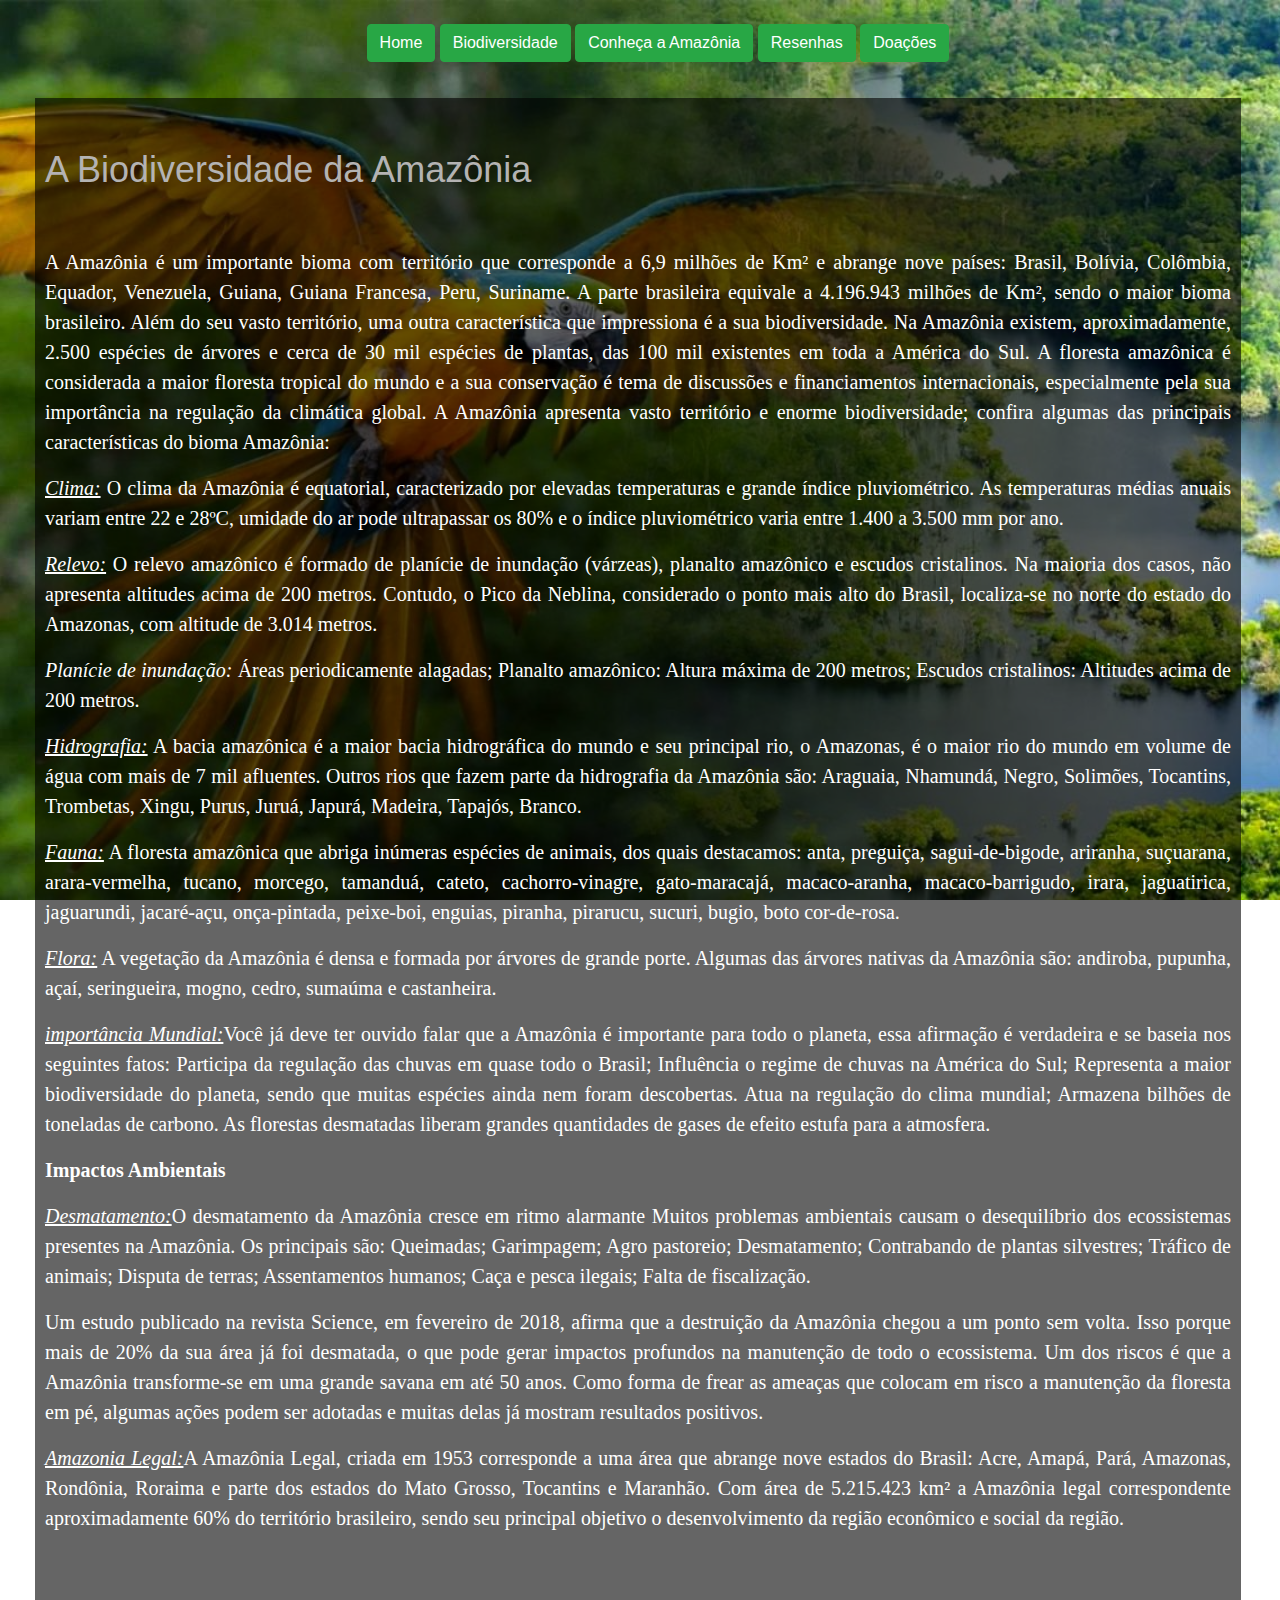
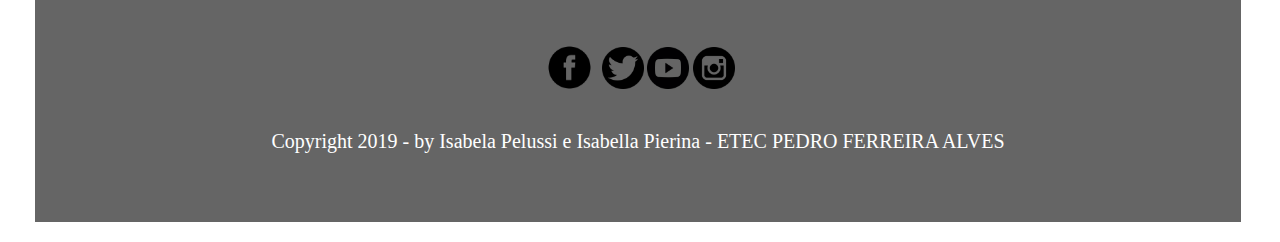
<file: bio.html>
<!DOCTYPE html>
<html lang="pt-BR">
<head>
    <meta charset="UTF-8">
    <meta name="viewport" content="width=device-width, initial-scale=1.0">
    <link href= "css/bootstrap.min.css" rel="stylesheet">
    <link rel="shortcut icon" href="imagens/icon.png" type="image/x-icon" />
    <link rel="stylesheet" href="format/bio.css">
    <title>SAVE AMAZÔNIA</title>
</head>
<body background="imagens/img2.jpg" class="responsive">
        <div class="row">
        <div class="col-2"></div>
        <div class="col-8">
        </br>
            <ul>
                <a class="btn btn-success" role="button" href="index.html"> Home</a>
                <a class="btn btn-success" role="button" href="bio.html"> Biodiversidade</a>
                <a class="btn btn-success" role="button" href="fotos.html"> Conheça a Amazônia</a>
                <a class="btn btn-success" role="button" href="videos.html"> Resenhas</a>
                <a class="btn btn-success" role="button" href="fale.html"> Doações</a>
            </ul>
    </div>
    <div class="col-2"></div>
    <main>
     <h1> A Biodiversidade da Amazônia </h1>   
    </br>
</br>
<p>
    A Amazônia é um importante bioma com território que corresponde a 6,9 milhões de Km² e abrange nove países: Brasil, Bolívia, Colômbia, Equador, Venezuela, Guiana, Guiana Francesa, Peru, Suriname. A parte brasileira equivale a 4.196.943 milhões de Km²,
    sendo o maior bioma brasileiro. Além do seu vasto território, uma outra característica que impressiona é a sua biodiversidade. Na Amazônia existem, aproximadamente, 2.500 espécies de árvores e cerca de 30 mil espécies de plantas, das 100
    mil existentes em toda a América do Sul. A floresta amazônica é considerada a maior floresta tropical do mundo e a sua conservação é tema de discussões e financiamentos internacionais, especialmente pela sua importância na regulação da
    climática global. A Amazônia apresenta vasto território e enorme biodiversidade; confira algumas das principais características do bioma Amazônia:
</p>
<p>
    <ins><em>Clima:</em></ins> O clima da Amazônia é equatorial, caracterizado por elevadas temperaturas e grande índice pluviométrico. As temperaturas médias anuais variam entre 22 e 28ºC, umidade do ar pode ultrapassar os 80% e o índice
    pluviométrico varia entre 1.400 a 3.500 mm por ano.
</p>
<p>
    <ins><em>Relevo:</em></ins> O relevo amazônico é formado de planície de inundação (várzeas), planalto amazônico e escudos cristalinos. Na maioria dos casos, não apresenta altitudes acima de 200 metros. Contudo, o Pico da Neblina, considerado
    o ponto mais alto do Brasil, localiza-se no norte do estado do Amazonas, com altitude de 3.014 metros.
</p>
<p>
    <em>Planície de inundação:</em> Áreas periodicamente alagadas; Planalto amazônico: Altura máxima de 200 metros; Escudos cristalinos: Altitudes acima de 200 metros.
</p>
<p>
    <ins><em>Hidrografia:</em></ins> A bacia amazônica é a maior bacia hidrográfica do mundo e seu principal rio, o Amazonas, é o maior rio do mundo em volume de água com mais de 7 mil afluentes. Outros rios que fazem parte da hidrografia
    da Amazônia são: Araguaia, Nhamundá, Negro, Solimões, Tocantins, Trombetas, Xingu, Purus, Juruá, Japurá, Madeira, Tapajós, Branco.
</p>
<p>
    <ins><em>Fauna:</em></ins> A floresta amazônica que abriga inúmeras espécies de animais, dos quais destacamos: anta, preguiça, sagui-de-bigode, ariranha, suçuarana, arara-vermelha, tucano, morcego, tamanduá, cateto, cachorro-vinagre, gato-maracajá,
    macaco-aranha, macaco-barrigudo, irara, jaguatirica, jaguarundi, jacaré-açu, onça-pintada, peixe-boi, enguias, piranha, pirarucu, sucuri, bugio, boto cor-de-rosa.
</p>
<p>
    <ins><em>Flora:</em></ins> A vegetação da Amazônia é densa e formada por árvores de grande porte. Algumas das árvores nativas da Amazônia são: andiroba, pupunha, açaí, seringueira, mogno, cedro, sumaúma e castanheira.
</p>
<p>
    <ins><em>importância Mundial:</em></ins>Você já deve ter ouvido falar que a Amazônia é importante para todo o planeta, essa afirmação é verdadeira e se baseia nos seguintes fatos: Participa da regulação das chuvas em quase todo o Brasil;
    Influência o regime de chuvas na América do Sul; Representa a maior biodiversidade do planeta, sendo que muitas espécies ainda nem foram descobertas. Atua na regulação do clima mundial; Armazena bilhões de toneladas de carbono. As florestas
    desmatadas liberam grandes quantidades de gases de efeito estufa para a atmosfera.
</p>
<p>
    <strong>Impactos Ambientais</strong>
</p>
<p>
    <ins><em>Desmatamento:</em></ins>O desmatamento da Amazônia cresce em ritmo alarmante Muitos problemas ambientais causam o desequilíbrio dos ecossistemas presentes na Amazônia. Os principais são: Queimadas; Garimpagem; Agro pastoreio;
    Desmatamento; Contrabando de plantas silvestres; Tráfico de animais; Disputa de terras; Assentamentos humanos; Caça e pesca ilegais; Falta de fiscalização.
</p>
<p>
    Um estudo publicado na revista Science, em fevereiro de 2018, afirma que a destruição da Amazônia chegou a um ponto sem volta. Isso porque mais de 20% da sua área já foi desmatada, o que pode gerar impactos profundos na manutenção de todo o ecossistema.
    Um dos riscos é que a Amazônia transforme-se em uma grande savana em até 50 anos. Como forma de frear as ameaças que colocam em risco a manutenção da floresta em pé, algumas ações podem ser adotadas e muitas delas já mostram resultados
    positivos.

</p>
<p>
    <ins><em>Amazonia Legal:</em></ins>A Amazônia Legal, criada em 1953 corresponde a uma área que abrange nove estados do Brasil: Acre, Amapá, Pará, Amazonas, Rondônia, Roraima e parte dos estados do Mato Grosso, Tocantins e Maranhão. Com
    área de 5.215.423 km² a Amazônia legal correspondente aproximadamente 60% do território brasileiro, sendo seu principal objetivo o desenvolvimento da região econômico e social da região.

</p>

                
<div class = "container">           
    <footer id="rodape"><br/><br/><br/><br/>
        <div class="row2">
            <div class="column2">
                <a href="https://www.facebook.com/GreenpeaceBrasil/"><img src="imagens/logof.png" alt="logo facebook" style="width:57px;height:57px;"></a>
                <a href="https://twitter.com/greenpeacebr"><img src="imagens/logot.png" alt="logo twitter" style="width:42px;height:42px;"></a>
                <a href="https://www.youtube.com/user/greenbr"><img src="imagens/logoy.png" alt="logo youtube" style="width:42px;height:42px;"></a>
                <a href="https://www.instagram.com/greenpeacebrasil/"><img src="imagens/logoi.png" alt="logo instagram" style="width:42px;height:42px;"></a>
            </div>
        </div>
        <br/>
        <p style="text-align: center;">Copyright 2019 - by Isabela Pelussi e Isabella Pierina - ETEC PEDRO FERREIRA ALVES<br/></p>
        </footer>
        </div>
</body>
</html>
</file>
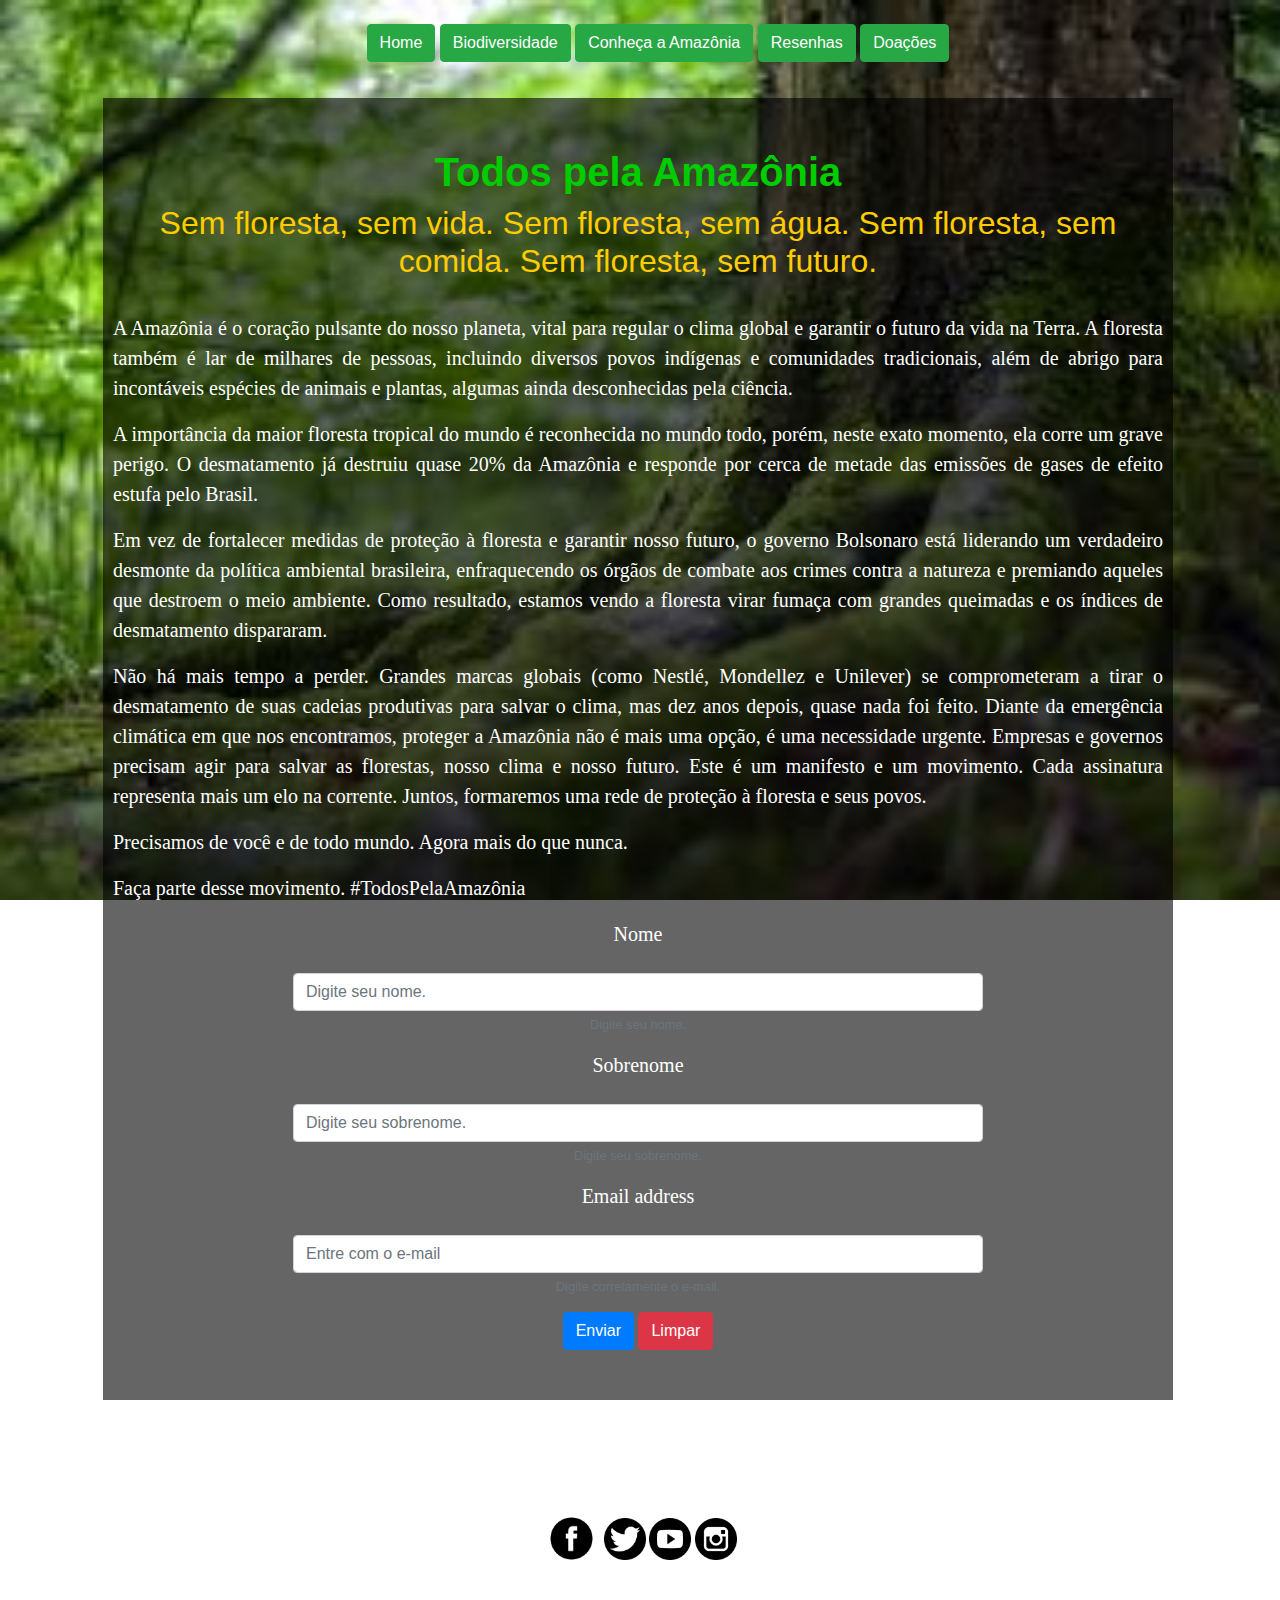
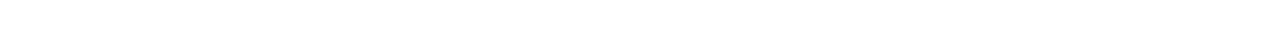
<file: fale.html>
<!DOCTYPE html>
<html lang="pt-BR">

<head>
    <meta charset="UTF-8">
    <meta name="viewport" content="width=device-width, initial-scale=1.0">
    <link href="css/bootstrap.min.css" rel="stylesheet">
    <link href="imagens/icon.png" rel="shortcut icon" type="image/x-icon" />
    <link rel="stylesheet" href="format/bio.css">
    <link rel="stylesheet" href="format/fale.css">
    <title>SAVE AMAZÔNIA</title>
</head>

<body background="imagens/fundo.jpg" class="responsive">
    <div class="container">
        <div class="row">
            <div class="col-2" background-color="#00FF66"></div>
            <div class="col-8">
                </br>
                <ul>
                    <a class="btn btn-success" role="button" href="index.html"> Home</a>
                    <a class="btn btn-success" role="button" href="bio.html"> Biodiversidade</a>
                    <a class="btn btn-success" role="button" href="fotos.html"> Conheça a Amazônia</a>
                    <a class="btn btn-success" role="button" href="videos.html"> Resenhas</a>
                    <a class="btn btn-success" role="button" href="fale.html"> Doações</a>
                </ul>
            </div>
            <div class="col-2"></div>
        </div>
    </div>
    <div class="container">
        <main>
            <h1 class="manifesto font-weight-bold">Todos pela Amazônia</h1>
            <h2 class="txt">Sem floresta, sem vida. Sem floresta, sem água. Sem floresta, sem comida. Sem floresta, sem futuro.</h2>
            </br>
            <p>A Amazônia é o coração pulsante do nosso planeta, vital para regular o clima global e garantir o futuro da vida na Terra. A floresta também é lar de milhares de pessoas, incluindo diversos povos indígenas e comunidades tradicionais, além de
                abrigo para incontáveis espécies de animais e plantas, algumas ainda desconhecidas pela ciência.</p>
            <p>A importância da maior floresta tropical do mundo é reconhecida no mundo todo, porém, neste exato momento, ela corre um grave perigo. O desmatamento já destruiu quase 20% da Amazônia e responde por cerca de metade das emissões de gases de
                efeito estufa pelo Brasil.</p>
            <p>Em vez de fortalecer medidas de proteção à floresta e garantir nosso futuro, o governo Bolsonaro está liderando um verdadeiro desmonte da política ambiental brasileira, enfraquecendo os órgãos de combate aos crimes contra a natureza e premiando
                aqueles que destroem o meio ambiente. Como resultado, estamos vendo a floresta virar fumaça com grandes queimadas e os índices de desmatamento dispararam.</p>
            <p>Não há mais tempo a perder. Grandes marcas globais (como Nestlé, Mondellez e Unilever) se comprometeram a tirar o desmatamento de suas cadeias produtivas para salvar o clima, mas dez anos depois, quase nada foi feito. Diante da emergência
                climática em que nos encontramos, proteger a Amazônia não é mais uma opção, é uma necessidade urgente. Empresas e governos precisam agir para salvar as florestas, nosso clima e nosso futuro. Este é um manifesto e um movimento. Cada assinatura
                representa mais um elo na corrente. Juntos, formaremos uma rede de proteção à floresta e seus povos.</p>
            <p>Precisamos de você e de todo mundo. Agora mais do que nunca.</p>
            <p>Faça parte desse movimento. #TodosPelaAmazônia</p>

            <form>
                <div class="row">
                    <div class="col-2"></div>
                    <div class="col-8">
                        <div class="form-group">
                            <label for="nome"><p>Nome</p></label>
                            <input type="txt" class="form-control" id="nome" aria-describedby="nomeHelp" placeholder="Digite seu nome.">
                            <small id="nomeHelp" class="form-text text-muted">Digite seu nome.</small>
                        </div>
                    </div>
                    <div class="col-2"></div>
                </div>
                <div class="row">
                    <div class="col-2"></div>
                    <div class="col-8">
                        <div class="form-group">
                            <label for="nome"><p>Sobrenome</p></label>
                            <input type="txt" class="form-control" id="sobrenome" aria-describedby="nomeHelp" placeholder="Digite seu sobrenome.">
                            <small id="nome1Help" class="form-text text-muted">Digite seu sobrenome.</small>
                        </div>
                    </div>
                </div>
                <div class="col-2"></div>
                <div class="row">
                    <div class="col-2"></div>
                    <div class="col-8">
                        <div class="form-group">
                            <label for="email"><p>Email address</p></label>
                            <input type="email" class="form-control" id="email" aria-describedby="emailHelp" placeholder="Entre com o e-mail">
                            <small id="emailHelp" class="form-text text-muted">Digite corretamente o e-mail.</small>
                        </div>
                    </div>
                    <div class="col-2"></div>
                </div>
                <div class="row">
                    <div class="col-2"></div>
                    <div class="col-8">
                        <button class="btn btn-primary" type="submit">Enviar</button>
                        <button class="btn btn-danger" type="reset">Limpar</button>
                    </div>
                    <div class="col-2"></div>
                </div>
            </form>
    </div>


    <div class="container">
        <footer id="rodape"><br/><br/><br/><br/>
            <div class="row2">
                <div class="column2">
                    <a href="https://www.facebook.com/GreenpeaceBrasil/"><img src="imagens/logof.png" alt="logo facebook" style="width:57px;height:57px;"></a>
                    <a href="https://twitter.com/greenpeacebr"><img src="imagens/logot.png" alt="logo twitter" style="width:42px;height:42px;"></a>
                    <a href="https://www.youtube.com/user/greenbr"><img src="imagens/logoy.png" alt="logo youtube" style="width:42px;height:42px;"></a>
                    <a href="https://www.instagram.com/greenpeacebrasil/"><img src="imagens/logoi.png" alt="logo instagram" style="width:42px;height:42px;"></a>
                </div>
            </div>
            <br/>
            <p style="text-align: center;">Copyright 2019 - by Isabela Pelussi e Isabella Pierina - ETEC PEDRO FERREIRA ALVES<br/></p>
        </footer>
    </div>
</body>

</html>
</file>
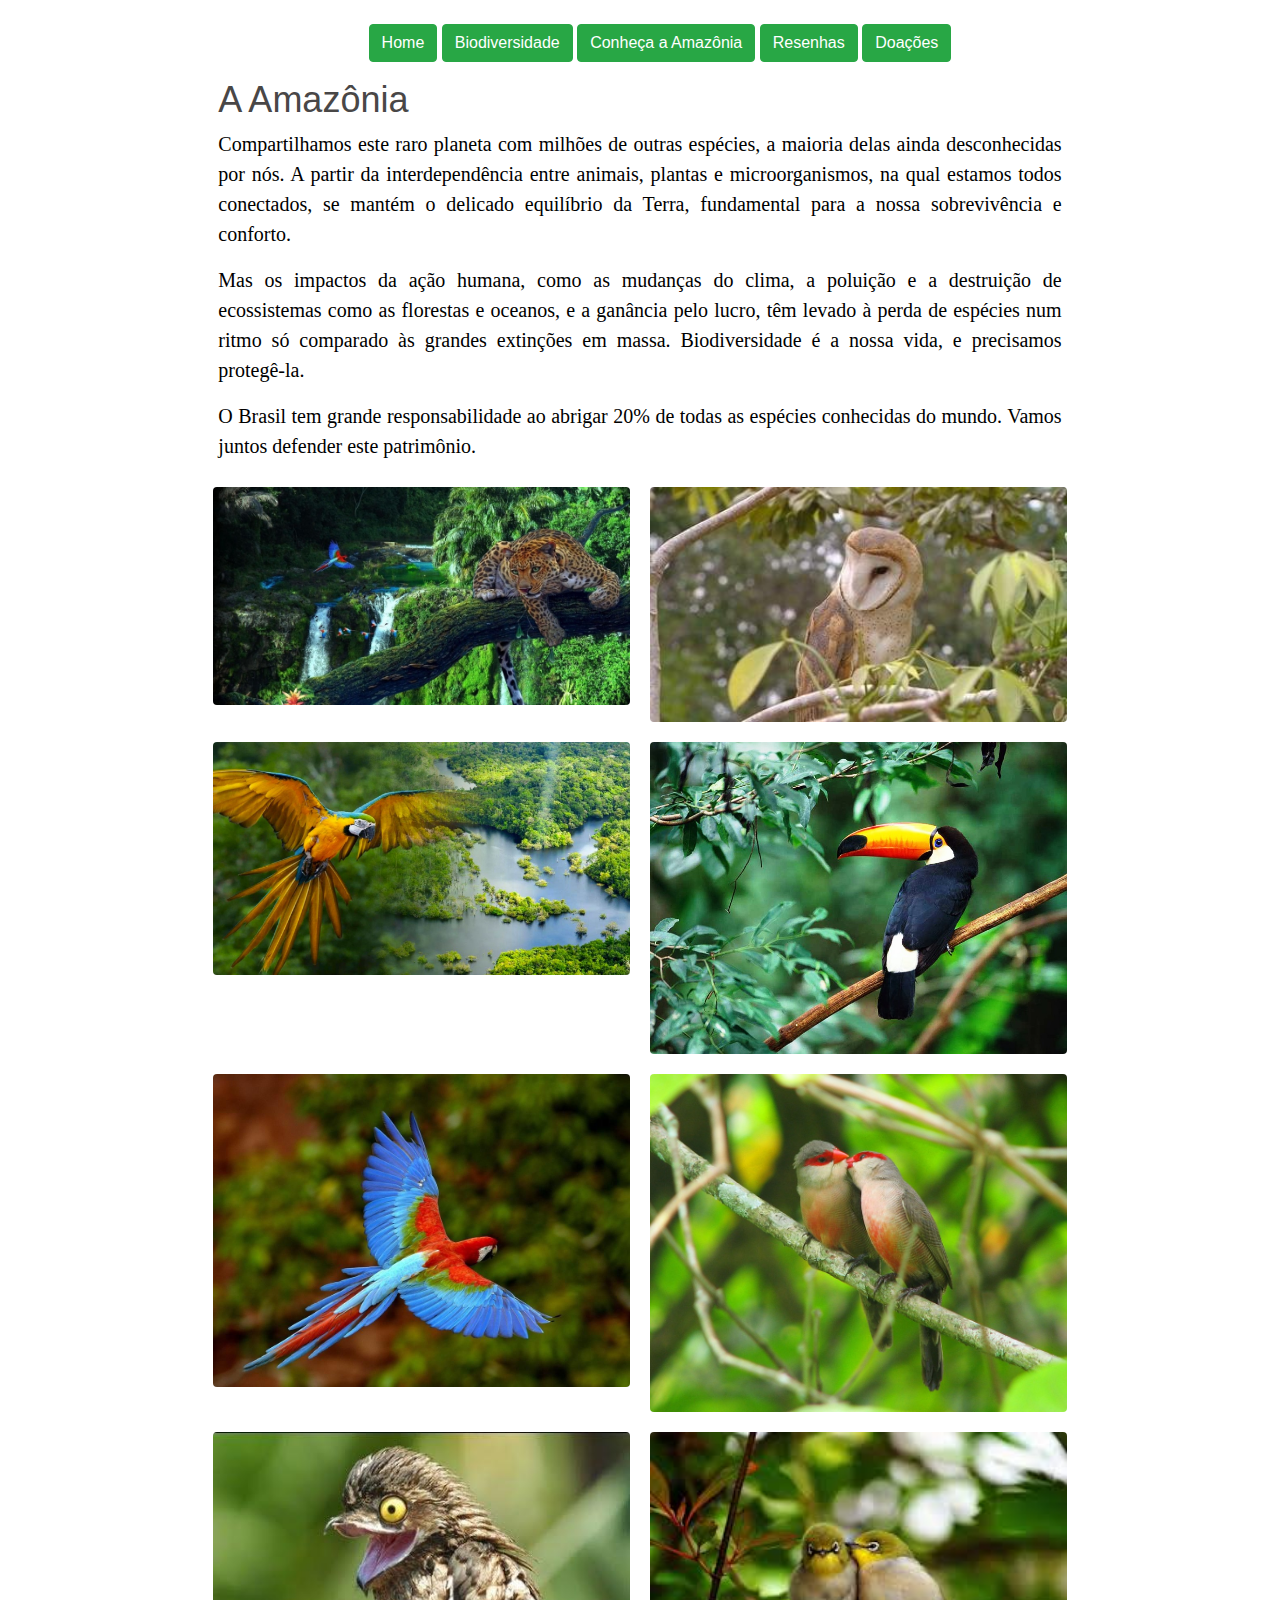
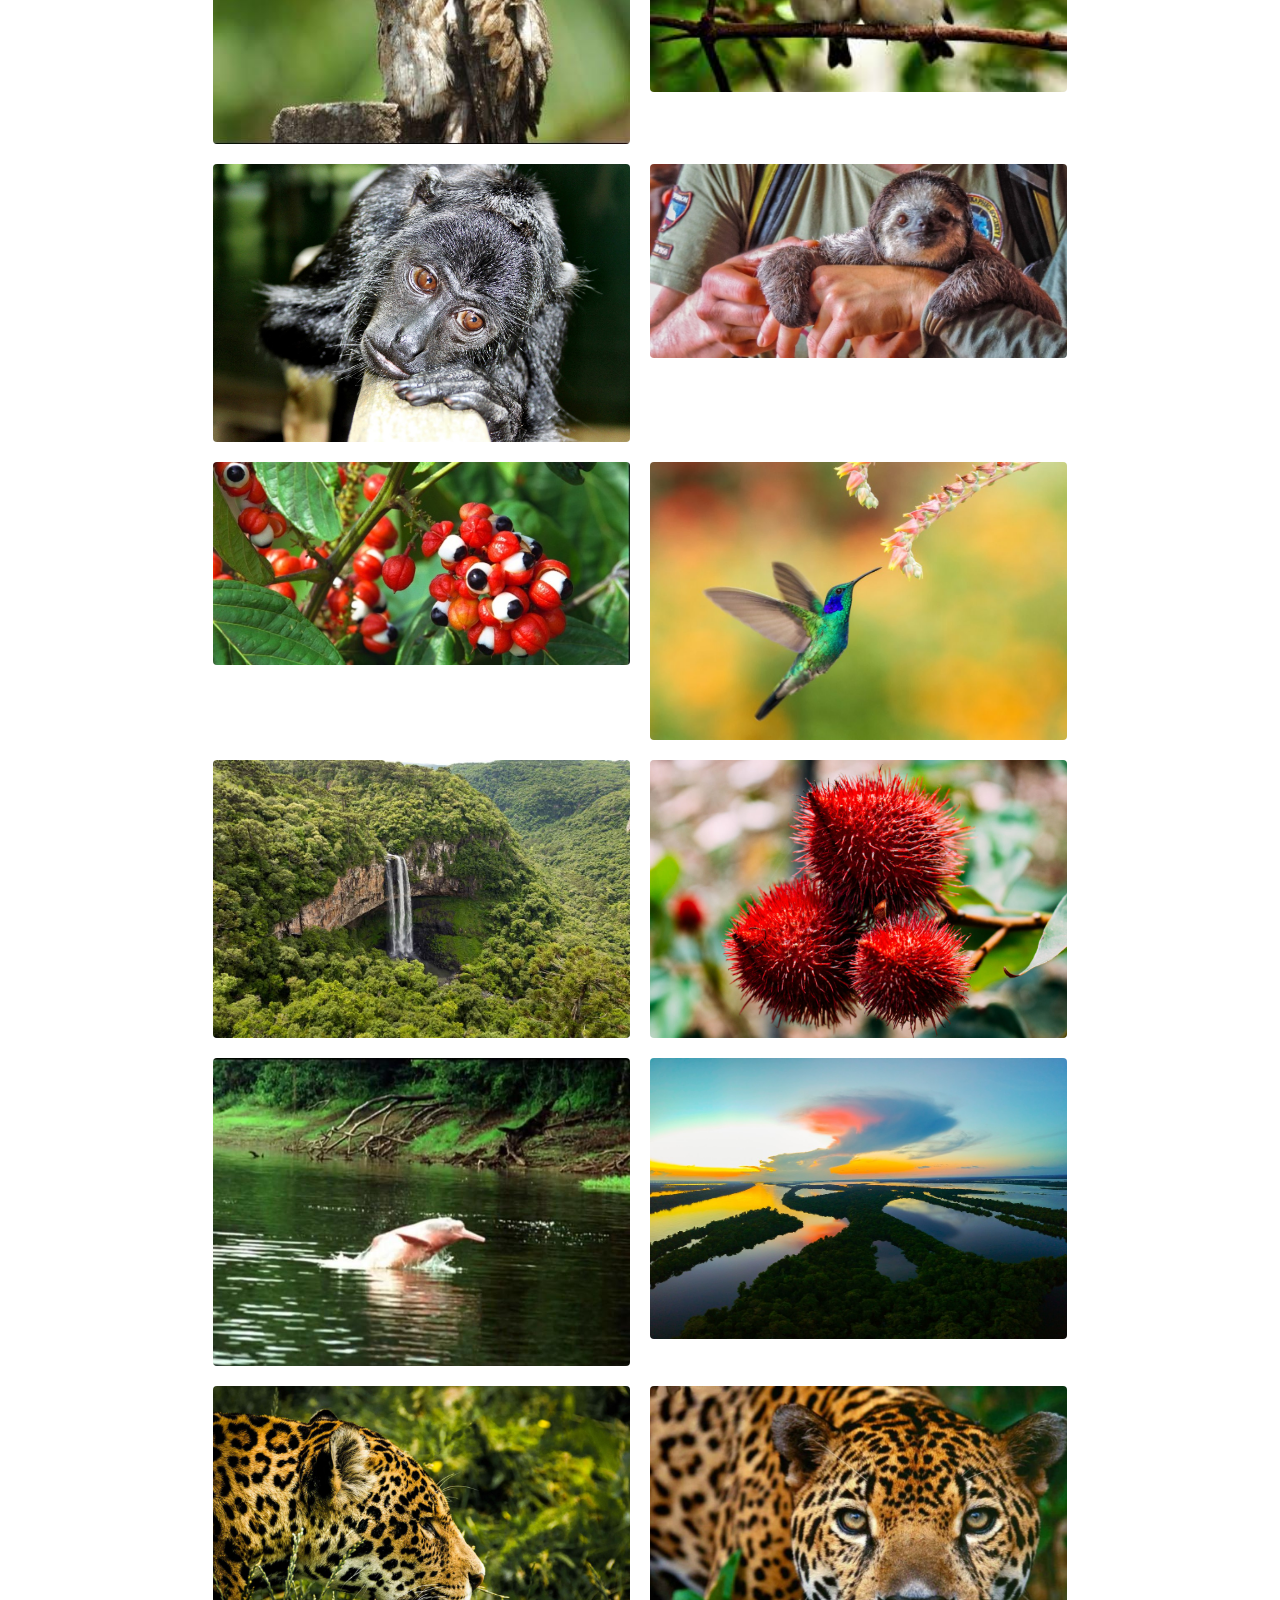
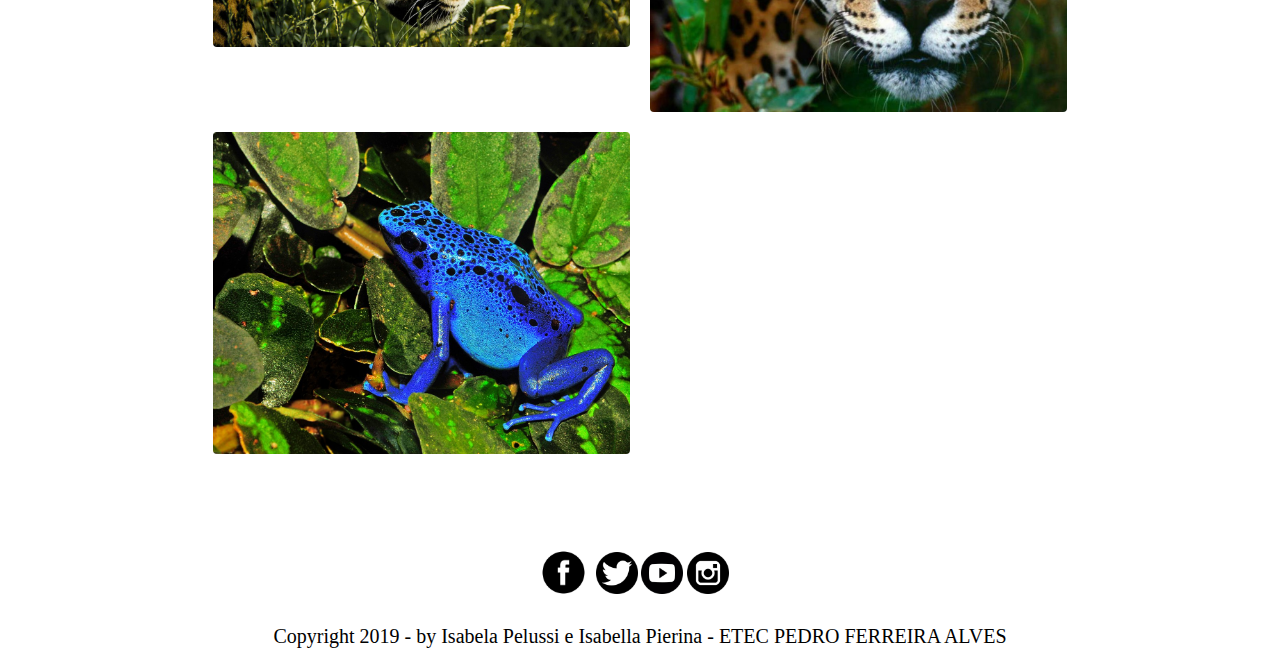
<file: fotos.html>
<!DOCTYPE html>
<html lang="pt-BR">
<head>
    <meta charset="UTF-8">
    <meta name="viewport" content="width=device-width, initial-scale=1.0">
    <link href= "css/bootstrap.min.css" rel="stylesheet">
    <link rel="shortcut icon" href="imagens/icon.png" type="image/x-icon" />
    <link rel="stylesheet" href="format/fotos.css" type="text/css">

    <title>SAVE AMAZÔNIA</title>
</head>
<body>

    <div class="row">
        <div class="col-2" background-color="#00FF66"></div>
        <div class="col-8">
          </br>
            <ul>
                <a class="btn btn-success" role="button" href="index.html"> Home</a>
                <a class="btn btn-success" role="button" href="bio.html"> Biodiversidade</a>
                <a class="btn btn-success" role="button" href="fotos.html"> Conheça a Amazônia</a>
                <a class="btn btn-success" role="button" href="videos.html"> Resenhas</a>
                <a class="btn btn-success" role="button" href="fale.html"> Doações</a>
            </ul>
            <h1>A Amazônia</h1>
            <p>Compartilhamos este raro planeta com milhões de outras espécies, 
              a maioria delas ainda desconhecidas por nós. A partir da interdependência entre animais, 
              plantas e microorganismos, na qual estamos todos conectados, 
              se mantém o delicado equilíbrio da Terra, fundamental para a nossa sobrevivência e conforto.</p>
            <p>Mas os impactos da ação humana, como as mudanças do clima, 
              a poluição e a destruição de ecossistemas como as florestas e oceanos, 
              e a ganância pelo lucro, têm levado à perda de espécies num ritmo só comparado às 
              grandes extinções em massa. Biodiversidade é a nossa vida, e precisamos protegê-la.</p>
            <p>O Brasil tem grande responsabilidade ao abrigar 20% de todas as espécies conhecidas do mundo. 
              Vamos juntos defender este patrimônio.</p>
    
<div class="row">
  <div class="column">
    <img src="imagens/img1.jpg" alt="Onça" class= "rounded float-left" onclick="openModal();currentSlide(1)" class="hover-shadow" style="width:100%">
  </div>

  <div class="column">
    <img src="imagens/img17.jpg" alt="Coruja" class= "rounded float-left" onclick="openModal();currentSlide(2)" class="hover-shadow" style="width:100%">
  </div>

  <div class="column">
    <img src="imagens/img2.jpg" alt="Pássaro" class= "rounded float-left" onclick="openModal();currentSlide(3)" class="hover-shadow" style="width:100%">
  </div>

  <div class="column">
    <img src="imagens/img18.jpg" alt="Preguiça" class= "rounded float-left" onclick="openModal();currentSlide(4)" class="hover-shadow" style="width:100%">
  </div>

  <div class="column">
    <img src="imagens/img15.jpg" alt="Macacos" class= "rounded float-left" onclick="openModal();currentSlide(5)" class="hover-shadow" style="width:100%">
  </div>

  <div class="column">
    <img src="imagens/img19.jpg" alt="Snow" class= "rounded float-left" onclick="openModal();currentSlide(6)" class="hover-shadow" style="width:100%">
  </div>

  <div class="column">
    <img src="imagens/img24.jpg" alt="Snow" class= "rounded float-left" onclick="openModal();currentSlide(7)" class="hover-shadow" style="width:100%">
  </div>

  <div class="column">
    <img src="imagens/img20.jpg" alt="Snow" class= "rounded float-left" onclick="openModal();currntSlide(8)" class="hover-shadow" style="width:100%">
  </div>

  <div class="column">
    <img src="imagens/img23.jpg" alt="Snow" class= "rounded float-left" onclick="openModal();currentSlide(9)" class="hover-shadow" style="width:100%">
  </div>

  <div class="column">
    <img src="imagens/img14.jpg" alt="Snow" class= "rounded float-left" onclick="openModal();currentSlide(10)" class="hover-shadow" style="width:100%">
  </div>

  <div class="column">
    <img src="imagens/img8.jpg" alt="Snow" class= "rounded float-left" onclick="openModal();currentSlide(11)" class="hover-shadow" style="width:100%">
  </div>

  <div class="column">
    <img src="imagens/img16.jpg" alt="Snow" class= "rounded float-left" onclick="openModal();currentSlide(12)" class="hover-shadow" style="width:100%">
  </div>

  <div class="column">
    <img src="imagens/capa1.jpg" alt="Snow" class= "rounded float-left" onclick="openModal();currentSlide(13)" class="hover-shadow" style="width:100%">
  </div>

  <div class="column">
    <img src="imagens/img26.jpg" alt="Snow" class= "rounded float-left" onclick="openModal();currentSlide(14)" class="hover-shadow" style="width:100%">
  </div>

  <div class="column">
    <img src="imagens/boto.jpg" alt="Snow" class= "rounded float-left"  onclick="openModal();currentSlide(15)" class="hover-shadow" style="width:100%">
  </div>

  <div class="column">
    <img src="imagens/capa2.jpg" alt="Snow" class= "rounded float-left" onclick="openModal();currentSlide(16)" class="hover-shadow" style="width:100%">
  </div>

  <div class="column">
    <img src="imagens/bio.jpg" alt="Snow" class= "rounded float-left" onclick="openModal();currentSlide(17)" class="hover-shadow" style="width:100%">
  </div>

  <div class="column">
    <img src="imagens/capa3.jpg" alt="Snow" class= "rounded float-left" onclick="openModal();currentSlide(18)" class="hover-shadow" style="width:100%">
  </div>

  <div class="column">
    <img src="imagens/capa4.jpg" alt="Snow" class= "rounded float-left" onclick="openModal();currentSlide(19)" class="hover-shadow" style="width:100%">
  </div>

</div>
</div>
<div class="col-2"></div>
</div>

<div id="myModal" class="modal">
<span class="close cursor" onclick="closeModal()">&times;</span>
<div class="modal-content">
              
  <div class="mySlides">
    <div class="numbertext">1 / 19</div>
    <img src="imagens/img1.jpg" style="width:100%">
  </div>
              
  <div class="mySlides">
    <div class="numbertext">2 / 19</div>
    <img src="imagens/img17.jpg" style="width:100%">
  </div>
              
  <div class="mySlides">
    <div class="numbertext">3 / 19</div>
    <img src="imagens/img2.jpg" style="width:100%">
  </div>
              
  <div class="mySlides">
    <div class="numbertext">4 / 19</div>
    <img src="imagens/img18.jpg" style="width:100%">
  </div>

  <div class="mySlides">
    <div class="numbertext">5 / 19</div>
    <img src="imagens/img15.jpg" style="width:100%">
  </div>
                  
  <div class="mySlides">
    <div class="numbertext">6 / 19</div>
    <img src="imagens/img19.jpg" style="width:100%">
  </div>
                  
  <div class="mySlides">
    <div class="numbertext">7 / 19</div>
    <img src="imagens/img24.jpg" style="width:100%">
  </div>
                  
  <div class="mySlides">
    <div class="numbertext">8 / 19</div>
    <img src="imagens/img20.jpg" style="width:100%">
  </div>

  <div class="mySlides">
    <div class="numbertext">9 / 19</div>
    <img src="imagens/img23.jpg" style="width:100%">
  </div>
                      
  <div class="mySlides">
    <div class="numbertext">10 / 19</div>
    <img src="imagens/img14.jpg" style="width:100%">
  </div>
                      
  <div class="mySlides">
    <div class="numbertext">11 / 19</div>
    <img src="imagens/img8.jpg" style="width:100%">
  </div>
                      
  <div class="mySlides">
    <div class="numbertext">12 / 19</div>
    <img src="imagens/img16.jpg" style="width:100%">
  </div>

  <div class="mySlides">
    <div class="numbertext">13 / 19</div>
    <img src="imagens/capa1.jpg" style="width:100%">
  </div>
                          
  <div class="mySlides">
    <div class="numbertext">14 / 19</div>
    <img src="imagens/img26.jpg" style="width:100%">
  </div>
                          
  <div class="mySlides">
    <div class="numbertext">15 /19</div>
    <img src="imagens/boto.jpg" style="width:100%">
  </div>
                          
  <div class="mySlides">
    <div class="numbertext">16 /19</div>
    <img src="imagens/capa2.jpg" style="width:100%">
  </div>

  <div class="mySlides">
    <div class="numbertext">17 / 19</div>
    <img src="imagens/bio.jpg" style="width:100%">
  </div>
                              
  <div class="mySlides">
    <div class="numbertext">18 / 19</div>
    <img src="imagens/capa3.jpg" style="width:100%">
  </div>
                              
  <div class="mySlides">
    <div class="numbertext">19 /19 </div>
    <img src="imagens/capa4.jpg" style="width:100%">
  </div>

</div>
<a class="prev" onclick="plusSlides(-1)">❮</a>
<a class="next" onclick="plusSlides(1)">❯</a>
</div>

<script>
        // Open the Modal
        function openModal() {
          document.getElementById("myModal").style.display = "block";
        }
        
        // Close the Modal
        function closeModal() {
          document.getElementById("myModal").style.display = "none";
        }
        
        var slideIndex = 1;
        showSlides(slideIndex);
        
        // Next/previous controls
        function plusSlides(n) {
          showSlides(slideIndex += n);
        }
        
        // Thumbnail image controls
        function currentSlide(n) {
          showSlides(slideIndex = n);
        }
        
        function showSlides(n) {
          var i;
          var slides = document.getElementsByClassName("mySlides");
          var dots = document.getElementsByClassName("demo");
          var captionText = document.getElementById("caption");
          if (n > slides.length) {slideIndex = 1}
          if (n < 1) {slideIndex = slides.length}
          for (i = 0; i < slides.length; i++) {
            slides[i].style.display = "none";
          }
          for (i = 0; i < dots.length; i++) {
            dots[i].className = dots[i].className.replace(" active", "");
          }
          slides[slideIndex-1].style.display = "block";
          dots[slideIndex-1].className += " active";
          captionText.innerHTML = dots[slideIndex-1].alt;
        }
        </script>
                              
<div class = "container">           
<footer id="rodape"><br/><br/><br/><br/>
  <div class="row2">
     <div class="column2">
      <a href="https://www.facebook.com/GreenpeaceBrasil/"><img src="imagens/logof.png" alt="logo facebook" style="width:57px;height:57px;"></a>
      <a href="https://twitter.com/greenpeacebr"><img src="imagens/logot.png" alt="logo twitter" style="width:42px;height:42px;"></a>
      <a href="https://www.youtube.com/user/greenbr"><img src="imagens/logoy.png" alt="logo youtube" style="width:42px;height:42px;"></a>
      <a href="https://www.instagram.com/greenpeacebrasil/"><img src="imagens/logoi.png" alt="logo instagram" style="width:42px;height:42px;"></a>
      </div>
  </div>
  <br/>
  <p style="text-align: center;">Copyright 2019 - by Isabela Pelussi e Isabella Pierina - ETEC PEDRO FERREIRA ALVES<br/></p>
</footer>
</div>
</body>
</html>
</file>
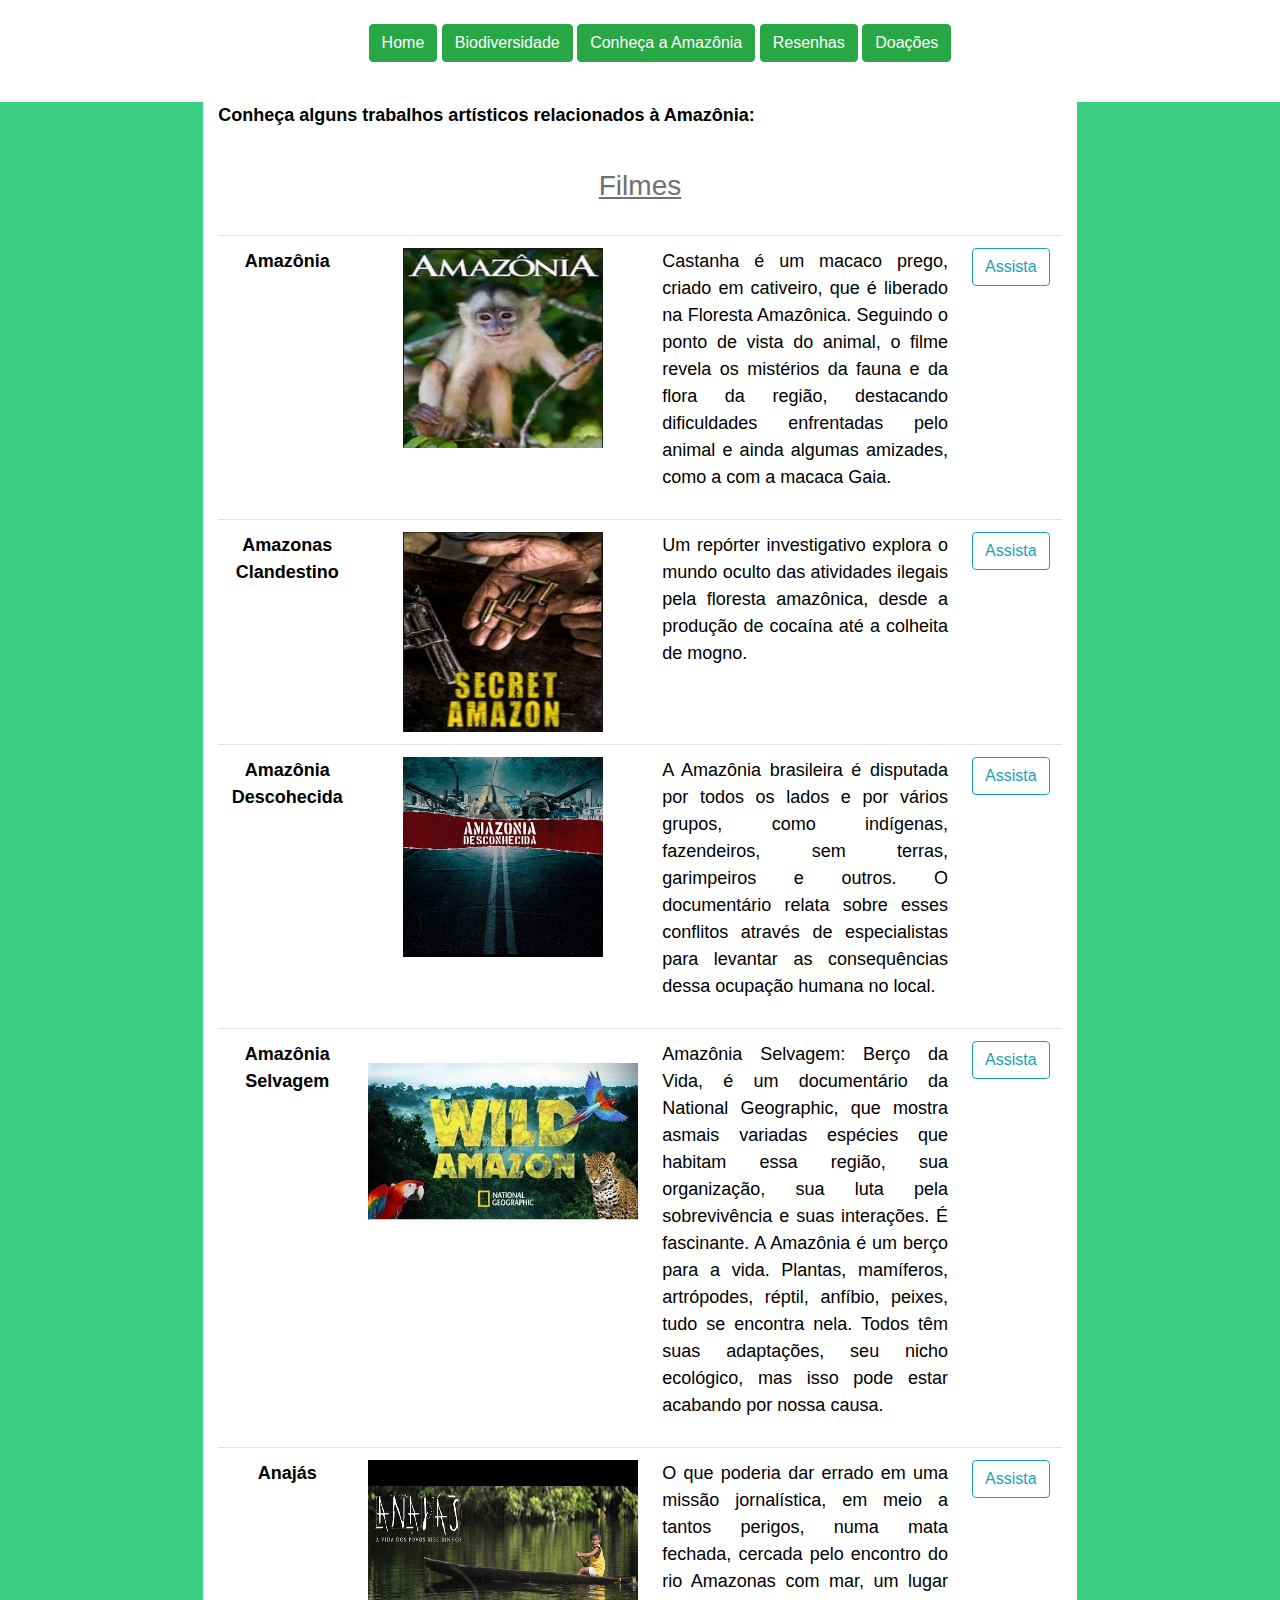
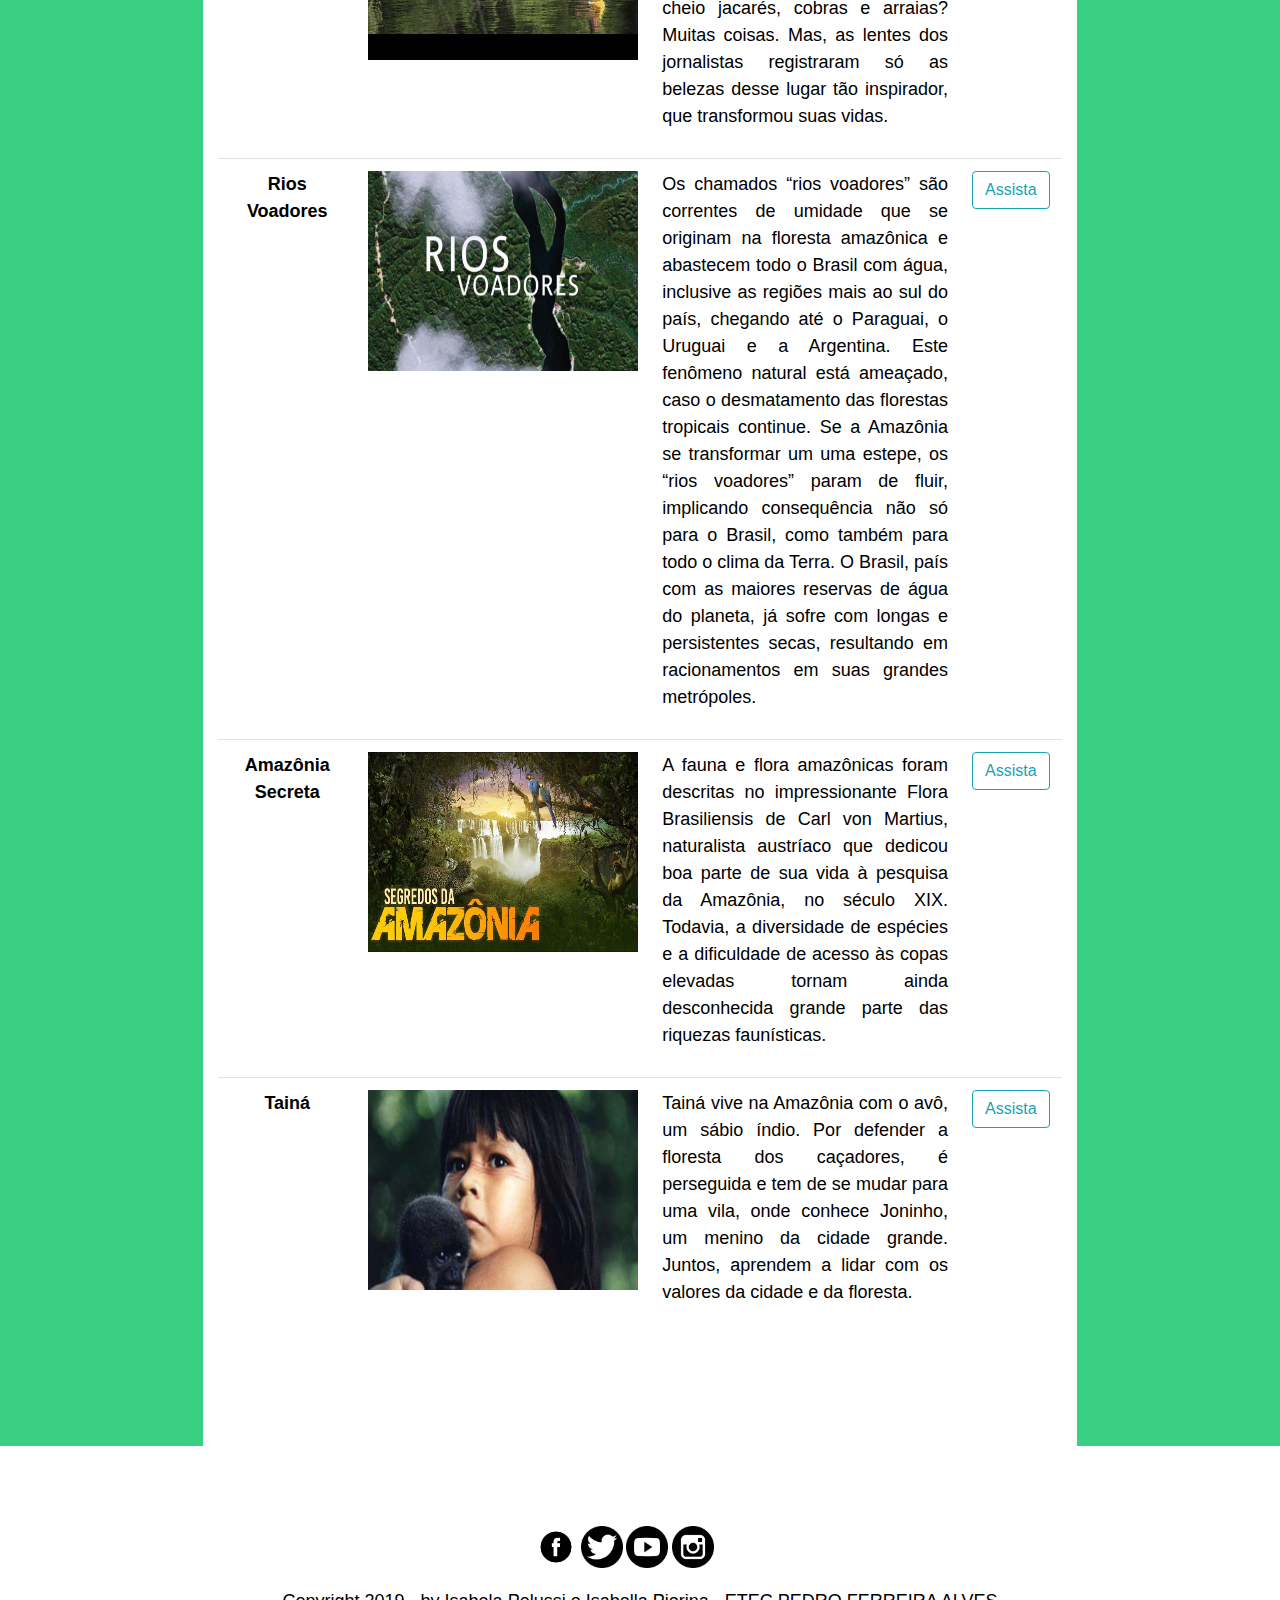
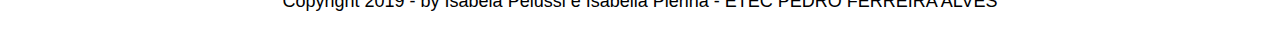
<file: videos.html>
<!DOCTYPE html>
<html lang="pt-BR">

<head>
    <meta charset="UTF-8">
    <meta name="viewport" content="width=device-width, initial-scale=1.0">
    <link href="css/bootstrap.min.css" rel="stylesheet">
    <link rel="shortcut icon" href="imagens/icon.png" type="image/x-icon" />
    <link rel="stylesheet" href="format/video.css">
    <title>SAVE AMAZÔNIA</title>
</head>

<body>

    <div class="row">
        <div class="col-2"></div>
        <div class="col-8">
            </br>
            <ul>
                <a class="btn btn-success" role="button" href="index.html"> Home</a>
                <a class="btn btn-success" role="button" href="bio.html"> Biodiversidade</a>
                <a class="btn btn-success" role="button" href="fotos.html"> Conheça a Amazônia</a>
                <a class="btn btn-success" role="button" href="videos.html"> Resenhas</a>
                <a class="btn btn-success" role="button" href="fale.html"> Doações</a>
            </ul>
            </br>
        </div>
        <div class="col-2"></div>
    </div>

    <div class="row">
        <div class="col-2" style="background-color: rgba(25, 201, 113, 0.863)"></div>
        <div class="col-8">
            <p class="font-weight-bold">Conheça alguns trabalhos artísticos relacionados à Amazônia:</p>
            </br>
            <table class="table table-hover">
                <thead>
                    <h1><ins>Filmes</ins></h1>
                </thead>
                </br>
                <tbody>
                    <tr>
                        <td>
                            <p class="font-weight-bold text-center">Amazônia</p>
                        </td>
                        <td> <img src="imagens/filmeamazonia.jpg" alt="Amazônia" width="200" height="200"></td>
                        <td>
                            <p>Castanha é um macaco prego, criado em cativeiro, que é liberado na Floresta Amazônica. Seguindo o ponto de vista do animal, o filme revela os mistérios da fauna e da flora da região, destacando dificuldades enfrentadas pelo
                                animal e ainda algumas amizades, como a com a macaca Gaia.</p>
                        </td>
                        <td><a class="btn btn-outline-info" href="https://www.netflix.com/title/70292941?s=a&trkid=13747225&t=wha">Assista</link></td>
                    </tr>
                    <tr>
                        <td><p class="font-weight-bold text-center">Amazonas Clandestino</p></td>
                        <td>  <img src="imagens/filme2.jpg" alt="Amazonas Clandestino" width="200" height="200"></td>
                        <td><p>Um repórter investigativo explora o mundo oculto das atividades ilegais pela floresta amazônica, 
                            desde a produção de cocaína até a colheita de mogno.</p></td>
                        <td><a class="btn btn-outline-info" href="https://www.netflix.com/title/80160697?s=a&trkid=13747225&t=wha">Assista</link></td>
                    </tr>
                    <tr>
                        <td><p class="font-weight-bold text-center">Amazônia Descohecida</p></td>
                        <td> <img src="imagens/amazoniadesconhecida.jpg" alt="Amazônia Descohecida" width="200" height="200"></td>
                        <td><p> A Amazônia brasileira é disputada por todos os lados e por vários grupos, como indígenas, 
                            fazendeiros, sem terras, garimpeiros e outros. 
                            O documentário relata sobre esses conflitos através de especialistas 
                            para levantar as consequências dessa ocupação humana no local.</p></td>
                        <td><a class="btn btn-outline-info" href="https://www.youtube.com/watch?v=j3JcUAicLeI">Assista</link></td>
                    </tr>
                    <tr>
                        <td><p class="font-weight-bold text-center">Amazônia Selvagem</p></td>
                        <td> <img src="imagens/selvagem.jpg" alt="Amazônia Selvagem" width="270" height="200"></td>
                        <td> <p>Amazônia Selvagem: Berço da Vida, é um documentário da National Geographic, 
                                     que mostra asmais variadas espécies que habitam essa região, sua organização, 
                                     sua luta pela sobrevivência e suas interações. É fascinante.
                                     A Amazônia é um berço para a vida. Plantas, mamíferos, artrópodes, réptil, anfíbio, peixes, tudo se encontra nela. 
                                     Todos têm suas adaptações, seu nicho ecológico, mas isso pode estar acabando por nossa causa.</p></td>
                        <td><a class="btn btn-outline-info" href="https://www.youtube.com/watch?v=FihVxDHX94M">Assista</link></td>
                    </tr>
                    <tr>
                        <td><p class="font-weight-bold text-center">Anajás</p></td>
                        <td><img src="imagens/anaiás.jpg" alt="Anajás" width="270" height="200"></td>
                        <td><p>O que poderia dar errado em uma missão jornalística, em meio a tantos perigos, 
                            numa mata fechada, cercada pelo encontro do rio Amazonas com mar, um lugar cheio jacarés, 
                            cobras e arraias? Muitas coisas. Mas, as lentes dos jornalistas registraram só as belezas 
                            desse lugar tão inspirador, que transformou suas vidas.
                            </p></td>
                        <td><a class="btn btn-outline-info" href="https://www.youtube.com/watch?v=yXeXuYOJjYM">Assista</link></td>
                    </tr>
                    <tr>
                        <td><p class="font-weight-bold text-center">Rios Voadores</p></td>
                            <td> <img src="imagens/riosvoadores.jpg" alt="Rios Voadores" width="270" height="200"></td>
                            <td> <p>Os chamados “rios voadores” são correntes de umidade que se originam na floresta amazônica e abastecem todo o Brasil com água, 
                                inclusive as regiões mais ao sul do país, chegando até o Paraguai, o Uruguai e a Argentina. 
                                Este fenômeno natural está ameaçado, caso o desmatamento das florestas tropicais continue. 
                                Se a Amazônia se transformar um uma estepe, os “rios voadores” param de fluir, 
                                implicando consequência não só para o Brasil, como também para todo o clima da Terra. O Brasil, 
                                país com as maiores reservas de água do planeta, já sofre com longas e persistentes secas, 
                                resultando em racionamentos em suas grandes metrópoles.</p></td>
                            <td><a class="btn btn-outline-info" href="https://www.youtube.com/watch?v=0Mwo5PVB0ro">Assista</link></td>
                    </tr>
                    <tr>
                        <td><p class="font-weight-bold text-center">Amazônia Secreta</p></td>
                            <td> <img src="imagens/segredos.jpg" alt="Amazônia Secreta" width="270" height="200"></td>
                            <td><p>A fauna e flora amazônicas foram descritas no impressionante Flora Brasiliensis de Carl von Martius,
                                naturalista austríaco que dedicou boa parte de sua vida à pesquisa da Amazônia, no século XIX.
                                Todavia, a diversidade de espécies e a dificuldade de acesso às copas elevadas tornam ainda 
                                desconhecida grande parte das riquezas faunísticas.</p></td>
                            <td><a class="btn btn-outline-info" href="https://www.youtube.com/watch?v=BzVAPr_EAwo">Assista</link></td>
                        </tr>
                        <td><p class="font-weight-bold text-center">Tainá</p></td>
                        <td> <img src="imagens/taina.jpg" alt="Tainá" width="270" height="200"></td>
                            <td><p>Tainá vive na Amazônia com o avô, um sábio índio. 
                                Por defender a floresta dos caçadores, é perseguida e tem de se mudar para uma vila,
                                onde conhece Joninho, um menino da cidade grande. Juntos, aprendem a lidar com os valores
                                da cidade e da floresta.</p></td>
                            <td><a class="btn btn-outline-info" href="https://www.youtube.com/watch?v=QcWtDnsGHAI">Assista</link></td>
                        </tr>
                </tbody>
            </table>
        </br></br></br></br>
            </div>

           
    <div class ="col-2" style = "background-color: rgba(25, 201, 113, 0.863)"></div>
         </div>
                
<div class = "container">           
    <footer id="rodape"><br/><br/><br/><br/>
        <div class="row2">
            <div class="column2">
                <a href="https://www.facebook.com/GreenpeaceBrasil/"><img src="imagens/logof.png" alt="logo facebook" style="width:42px;height:42px;"></a>
                            <a href="https://twitter.com/greenpeacebr"><img src="imagens/logot.png" alt="logo twitter" style="width:42px;height:42px;"></a>
                            <a href="https://www.youtube.com/user/greenbr"><img src="imagens/logoy.png" alt="logo youtube" style="width:42px;height:42px;"></a>
                            <a href="https://www.instagram.com/greenpeacebrasil/"><img src="imagens/logoi.png" alt="logo instagram" style="width:42px;height:42px;"></a>
        </div>
    </div>
    <br/>
    <p style="text-align: center;">Copyright 2019 - by Isabela Pelussi e Isabella Pierina - ETEC PEDRO FERREIRA ALVES<br/></p>
    </footer>
    </div>
</body>

</html>
</file>
<file: format/bio.css>
body{
    height: 100%;
    width: 95%;
    margin-left: 30px;
    margin-right: 10px;
    background-attachment: fixed;
    background-image: url('imagens/img2.jpg') center;
    background-repeat: no-repeat;
    background-size: cover;
}

main {
    text-align: center;
    background-color: rgba(0, 0, 0, 0.603);
    padding: 50px 10px;
    margin: 20px;
}

h1 {
    text-align:left;
    color: rgb(180, 179, 179);
    font-size: 36px;
    font-family:'Gill Sans', 'Gill Sans MT', Calibri, 'Trebuchet MS', sans-serif;
}

p{
    text-align: justify;
    color: white;
    font-size: 20px;
    font-family: 'Times New Roman', Times, serif;
}


.responsive {
    max-width: 100%;
    height: auto;
  }
  
  #rodape{
    font-size: 10pt;
}

.row{
    text-align: center;
}

.row2 > .column2 {
    padding: 10px;
  }
</file>
<file: format/fale.css>
.manifesto {
    text-align: center;
    color: rgb(0, 204, 0);
    font-size: 40px;
    font-family: 'Gill Sans', 'Gill Sans MT', Calibri, 'Trebuchet MS', sans-serif;
}

.txt {
    text-align: center;
    color: rgb(255, 204, 0);
    font-size: 32px;
    font-family: 'Gill Sans', 'Gill Sans MT', Calibri, 'Trebuchet MS', sans-serif;
}

.row {
    text-align: center;
}

#rodape {
    font-size: 10pt;
}

.row2>.column2 {
    margin-right: 420px;
    margin-left: 450px;
    position: central;
}
</file>
<file: format/fotos.css>
h1 {
  text-align:left;
  color: rgb(73, 71, 71);
  font-size: 36px;
  font-family:'Gill Sans', 'Gill Sans MT', Calibri, 'Trebuchet MS', sans-serif;
}

p{
  text-align: justify;
  color: black;
  font-size: 20px;
  font-family: 'Times New Roman', Times, serif;
}

.row > .column {
  padding: 10px;
}

.row:after {
  content: "";
  display: table;
  clear: both;
}

/* Create four equal columns that floats next to eachother */
.column {
  float: auto;
  width: 50%;
}

/* The Modal (background) */
.modal {
  display: none;
  position: fixed;
  z-index: 1;
  left: 0;
  top: 0;
  width: 100%;
  height: 100%;
  overflow: auto;
  background-color: black;
}


.modal-content {
  position: relative;
  background-color: #fefefe;
  margin: auto;
  padding: 0;
  width: 80%;
  max-width: 1200px;
}

.close {
  color: white;
  position: absolute;
  top: 10px;
  right: 25px;
  font-size: 35px;
  font-weight: bold;
}

.close:hover, .close:focus {
  color: #999;
  text-decoration: none;
  cursor: pointer;
}

.mySlides {
  display: none;
}

.prev,
.next {
  cursor: pointer;
  position: fixed;
  top: 50%;
  width: auto;
  padding: 16px;
  margin-top: -50px;
  color: white;
  font-weight: bold;
  font-size: 20px;
  transition: 0.6s ease;
  border-radius: 0 3px 3px 0;
  user-select: none;
  -webkit-user-select: none;
}

.next {
  right: 0;
  border-radius: 3px 0 0 3px;
}

.prev:hover,
.next:hover {
  background-color: rgba(255, 255, 255, 0.8);
}

/* Number text (1/3 etc) */
.numbertext {
  color: #f2f2f2;
  font-size: 12px;
  padding: 8px 12px;
  position: absolute;
  top: 0;
}

/* Caption text */
.caption-container {
  text-align: center;
  background-color: black;
  padding: 2px 16px;
  color: white;
}

img .demo {
  opacity: 0.6;
}

img .active,
.demo:hover {
  opacity: 1;
}

img .hover-shadow {
  transition: 0.3s;
}

img .hover-shadow:hover {
  box-shadow: 0 4px 8px 0 rgba(0, 0, 0, 0.2), 0 6px 20px 0 rgba(0, 0, 0, 0.19);
}

#rodape{
  font-size: 10pt;
}

.row{
  text-align: center;
}

.row2 > .column2 {
  margin-right: 420px;
  margin-left: 450px;
  position: central;
}
</file>
<file: format/video.css>
#rodape{
    font-size: 10pt;
}

h1 {
    text-align:center;
    color: #707070;
    font-size: 28px;
    font-family: Arial, Helvetica, sans-serif;
}

p{
    text-align: justify;
    color: black;
    font-size: 18px;
    font-family: Arial, Helvetica, sans-serif;
} 

.row{
    text-align: center;
}

.row2 > .column2 {
    margin-right: 420px;
    margin-left: 450px;
    position: central;
  }
</file>
